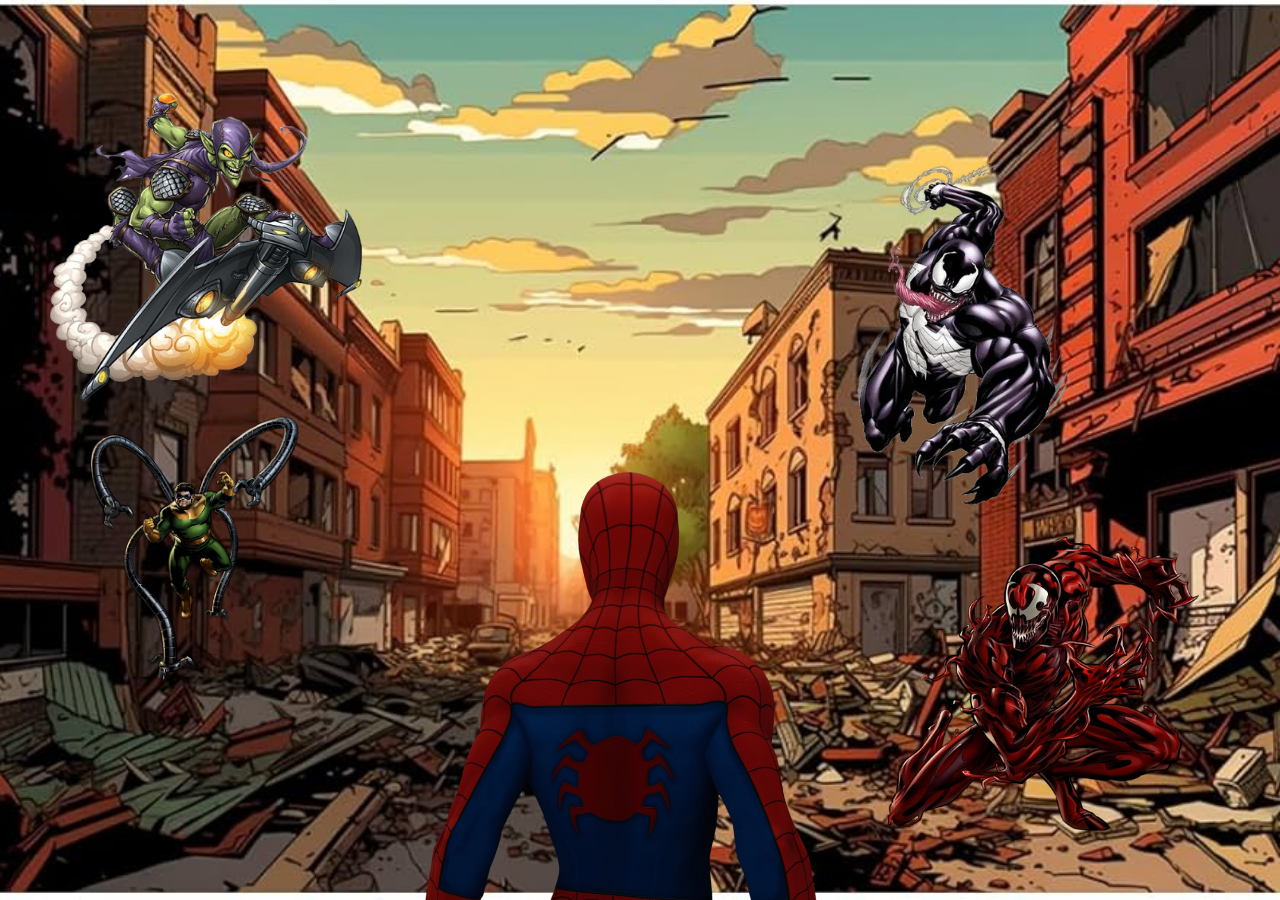
<file: svgproject/index.html>
<!DOCTYPE html>
<html>
    <link rel="preconnect" href="https://fonts.googleapis.com">
<link rel="preconnect" href="https://fonts.gstatic.com" crossorigin>
<link href="https://fonts.googleapis.com/css2?family=Bangers&family=Bitcount+Prop+Single:wght@100..900&family=Gravitas+One&display=swap" rel="stylesheet">
<head>
  <title>SAVE US SPIDER-MAN!</title>
  <link rel="stylesheet" href="style.css">
</head>
<body>

<div id="container">

<svg 
  id="scene"
  viewBox="0 0 1920 1080"
  preserveAspectRatio="xMidYMid slice"
>

  <g id="background">
    <image href="image/background.jpg"
    x="0" y="0"
     width="1920" height="1080" />
  </g>
<g id="character">
    <g id="characters">

  <image id="spiderman" href="image/spidey.png"
    x="550" y="500" width="800" />

  <text id="spiderman-text"
    x="550" y="480"
    class="label">
    SPIDER-MAN
  </text>
 <image id="doc" href="image/docock.png" 
 x="300"y="500"width="250" />

 <text id="doc-text"
 x="300" y="500"
 class="label">
 DOCTOR OCTOPUS
</text>
<image id="goblin" href="image/greengoblin.png" 
x="250" y="100" width="380" />
<text id="goblin-text"
x="250" y="250"
class="label">
GREEN GOBLIN
</text>

  <image id="venom" href="image/venom.png"
         x="1200" y="180" width="280" />

  <text id="venom-text"
        x="1200" y="160"
        class="label">
    VENOM
  </text>

  <image id="carnage" href="image/Carnage.webp"
         x="1200" y="600" width="500" />

  <text id="carnage-text"
        x="1200" y="580"
        class="label">
    CARNAGE
  </text>

</g>
  </g>
</svg>


</body>
</html>
</file>
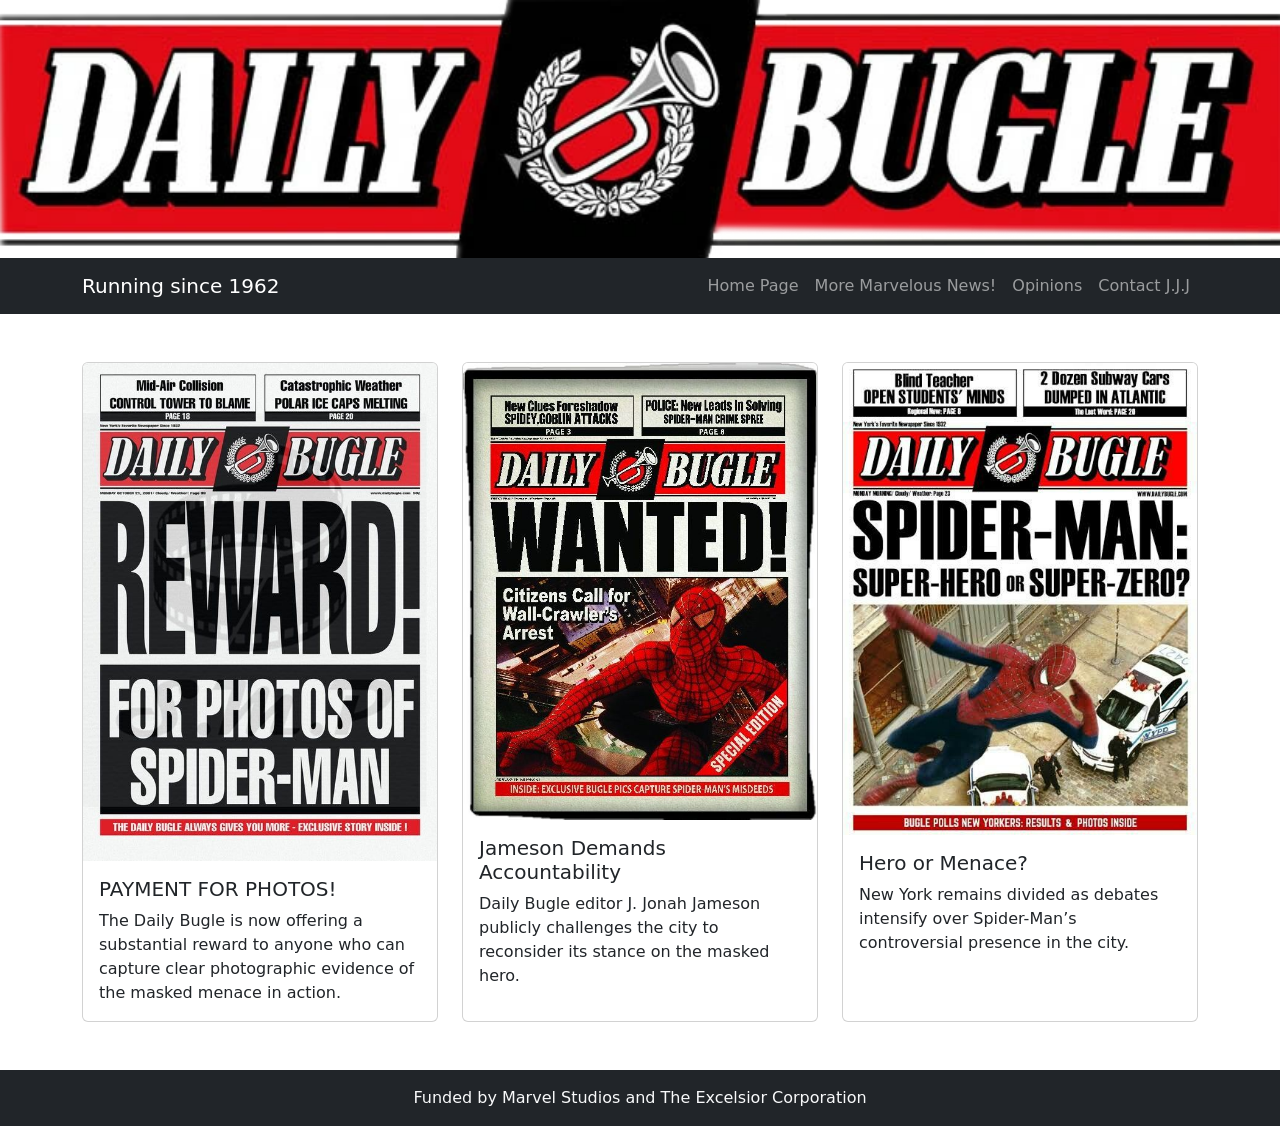
<file: Dailybugle.html>
<!DOCTYPE html>
<html lang="en">
<head>
  <meta charset="UTF-8">
  <meta name="viewport" content="width=device-width, initial-scale=1.0">
  <title>Daily Bugle</title>

  
  <link href="https://cdn.jsdelivr.net/npm/bootstrap@5.3.8/dist/css/bootstrap.min.css" rel="stylesheet">
</head>

<body>

  <header class="container-fluid p-0">
    <img src="logo.webp" alt="Daily Bugle Logo" class="img-fluid w-100">
  </header>

  <nav class="navbar navbar-expand-lg navbar-dark bg-dark">
    <div class="container">
      <a class="navbar-brand" href="#">Running since 1962</a>
      <button class="navbar-toggler" type="button" data-bs-toggle="collapse" data-bs-target="#bugleNav">
        <span class="navbar-toggler-icon"></span>
      </button>

      <div class="collapse navbar-collapse" id="bugleNav">
        <ul class="navbar-nav ms-auto">
          <li class="nav-item"><a class="nav-link" href="#">Home Page</a></li>
          <li class="nav-item"><a class="nav-link" href="#"> More Marvelous News!</a></li>
          <li class="nav-item"><a class="nav-link" href="#">Opinions </a></li>
          <li class="nav-item"><a class="nav-link" href="#">Contact J.J.J</a></li>
        </ul>
      </div>
    </div>
  </nav>

  <main class="container my-5">

    <div class="row g-4">


      <div class="col-12 col-md-6 col-lg-4">
        <div class="card h-100">
          <img src="photospider.jpg" class="card-img-top img-fluid" alt="Spider-Man article">
          <div class="card-body">
            <h5 class="card-title">PAYMENT FOR PHOTOS!</h5>
            <p class="card-text">
              The Daily Bugle is now offering a substantial reward to anyone who can capture clear photographic evidence of the masked menace in action.
            </p>
          </div>
        </div>
      </div>


      <div class="col-12 col-md-6 col-lg-4">
        <div class="card h-100">
          <img src="photospider2.jpg" class="card-img-top img-fluid" alt="Spider-Man article">
          <div class="card-body">
            <h5 class="card-title">Jameson Demands Accountability</h5>
            <p class="card-text">
              Daily Bugle editor J. Jonah Jameson publicly challenges the city to
              reconsider its stance on the masked hero.
            </p>
          </div>
        </div>
      </div>

     <div class="col-12 col-md-6 col-lg-4">
        <div class="card h-100">
          <img src="photospider3.jpg" class="card-img-top img-fluid" alt="Spider-Man article">
          <div class="card-body">
            <h5 class="card-title">Hero or Menace?</h5>
            <p class="card-text">
              New York remains divided as debates intensify over Spider-Man’s
              controversial presence in the city.
            </p>
          </div>
        </div>
      </div>
    </div>
  </main>
  <footer class="bg-dark text-light text-center py-3">
    <p class="mb-0">Funded by Marvel Studios and The Excelsior Corporation</p>
  </footer>


  <script src="https://cdn.jsdelivr.net/npm/bootstrap@5.3.8/dist/js/bootstrap.bundle.min.js"></script>

</body>
</html>
</file>
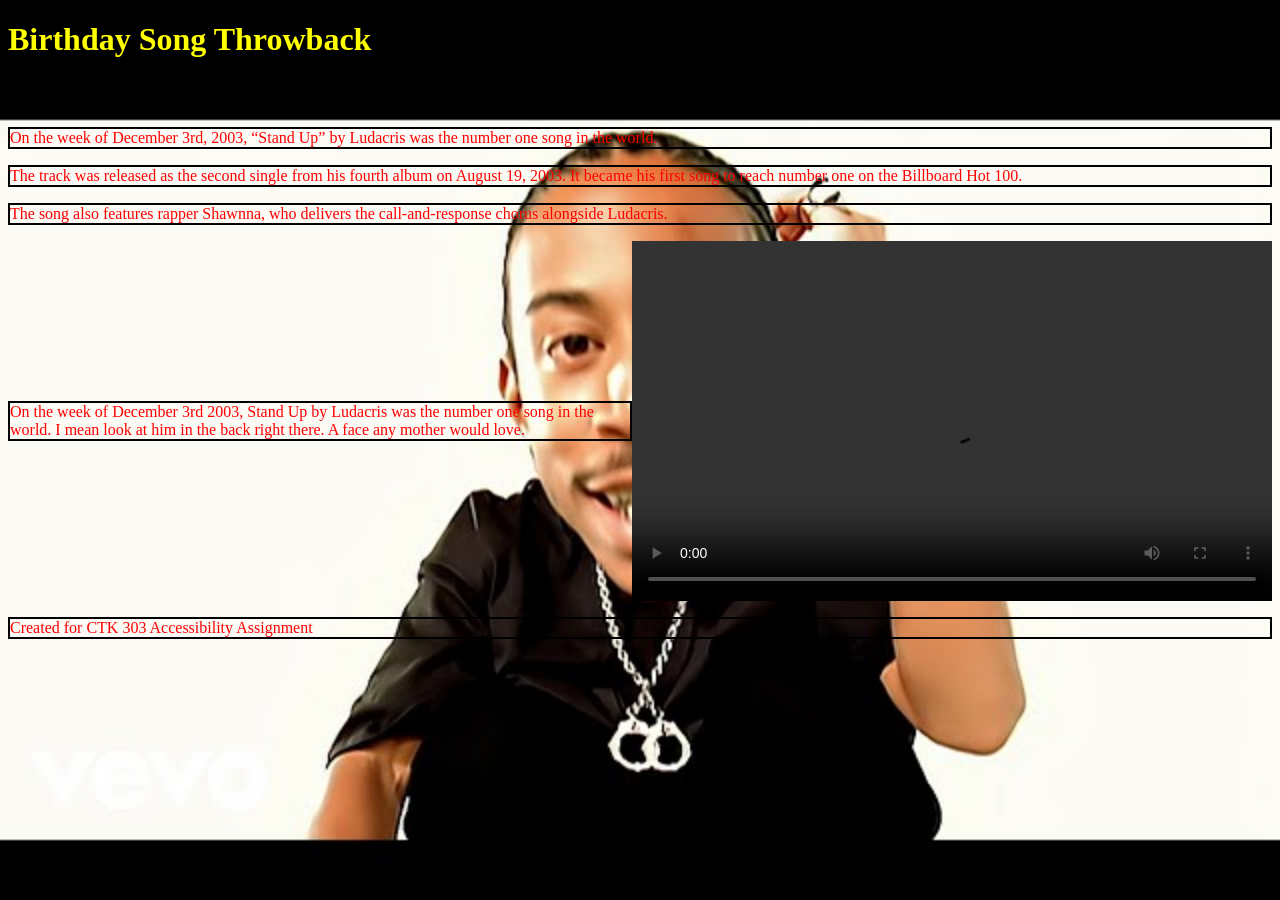
<file: birthdaysurpise/birthday.html>
<!DOCTYPE html>
<html lang="en">
<head>
    <meta charset="UTF-8">
    <meta name="viewport" content="width=device-width, initial-scale=1.0">
    <title>Birthday Song</title>

    <link rel="stylesheet" href="style.css">
</head>

<body>

    <header>
        <h1>Birthday Song Throwback</h1>
    </header>

    <main>
        <section>
     <h2>December 2003 Flashback</h2>

     <p>
      On the week of December 3rd, 2003, “Stand Up” by Ludacris was the number one song in the world.
  </p>

     <p>
      The track was released as the second single from his fourth album on August 19, 2003.
     It became his first song to reach number one on the Billboard Hot 100.
     </p>

<p>
The song also features rapper Shawnna, who delivers the call-and-response
 chorus alongside Ludacris.
 </p>

         
  
 </section>
    </main>
    <div class ="ludacrissong">
<p>On the week of December 3rd 2003, Stand Up by Ludacris was the number one song in the world. I mean look at him in the back right there. A face any mother would love.</p>
<video width="640" height="360" autoplay controls loop preload="auto">
    <source src="birthdaysong.mp4" type="video/mp4">
</video>
</div>

    <footer>
 <p>Created for CTK 303 Accessibility Assignment</p>
    </footer>

</body>
</html>
</file>
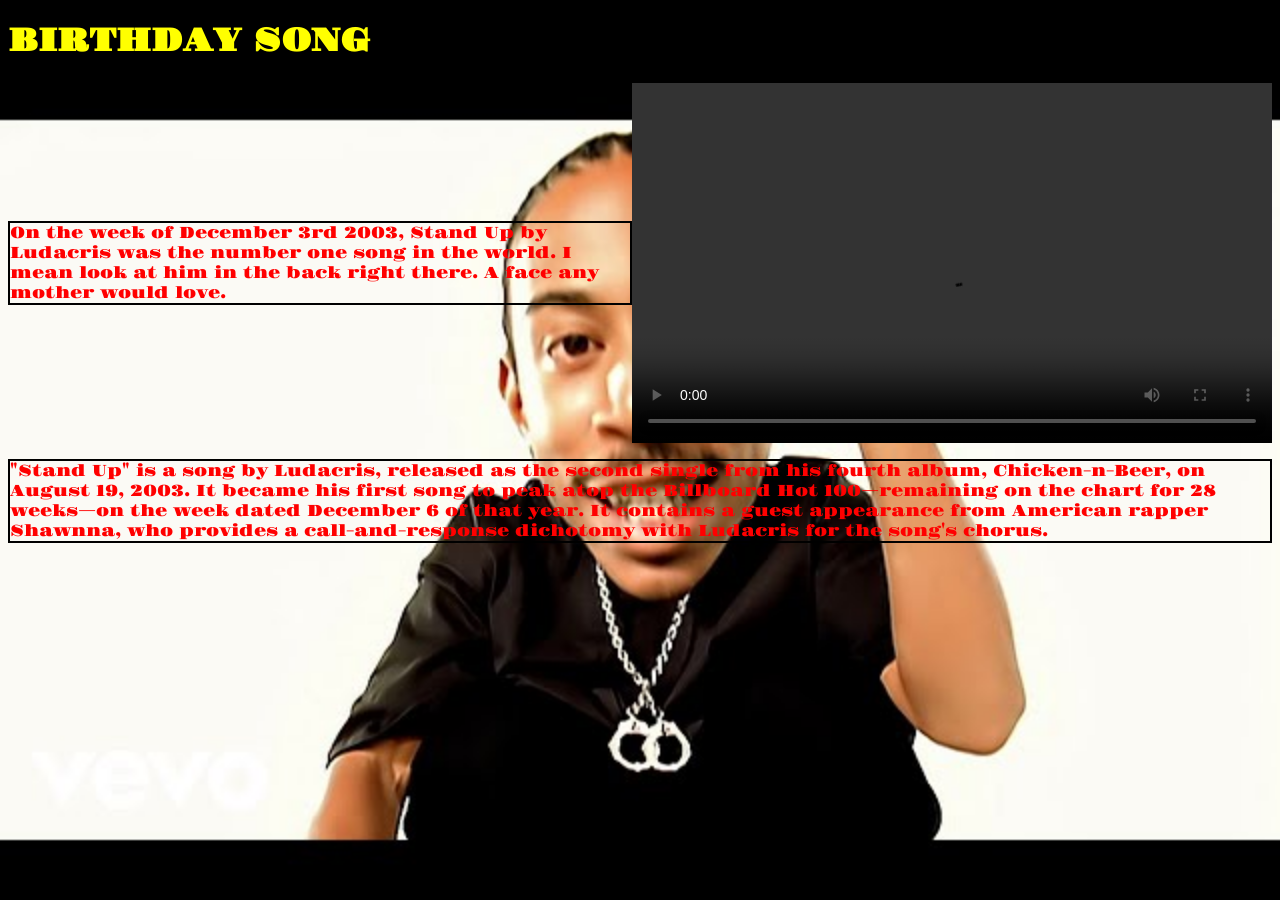
<file: birthdaysurpise/birthdays.html>
<!DOCTYPE html>
<html lang="en">
<head>
    <link rel="preconnect" href="https://fonts.googleapis.com">
<link rel="preconnect" href="https://fonts.gstatic.com" crossorigin>
<link href="https://fonts.googleapis.com/css2?family=Gravitas+One&display=swap" rel="stylesheet">
    <meta charset="UTF-8">
<title>Birthdaysongyear</title>
<link href="style.css" rel="stylesheet" type="text/css">
</head>
<body>
<h1>BIRTHDAY SONG</h1>
<div class ="ludacrissong">
<p>On the week of December 3rd 2003, Stand Up by Ludacris was the number one song in the world. I mean look at him in the back right there. A face any mother would love.</p>
<video width="640" height="360" autoplay controls loop preload="auto">
    <source src="birthdaysong.mp4" type="video/mp4">
</video>
</div>
</body><p>"Stand Up" is a song by Ludacris, released as the second single from his fourth album, Chicken-n-Beer, on August 19, 2003. It became his first song to peak atop the Billboard Hot 100—remaining on the chart for 28 weeks—on the week dated December 6 of that year. It contains a guest appearance from American rapper Shawnna, who provides a call-and-response dichotomy with Ludacris for the song's chorus. </p>

</html>
</file>
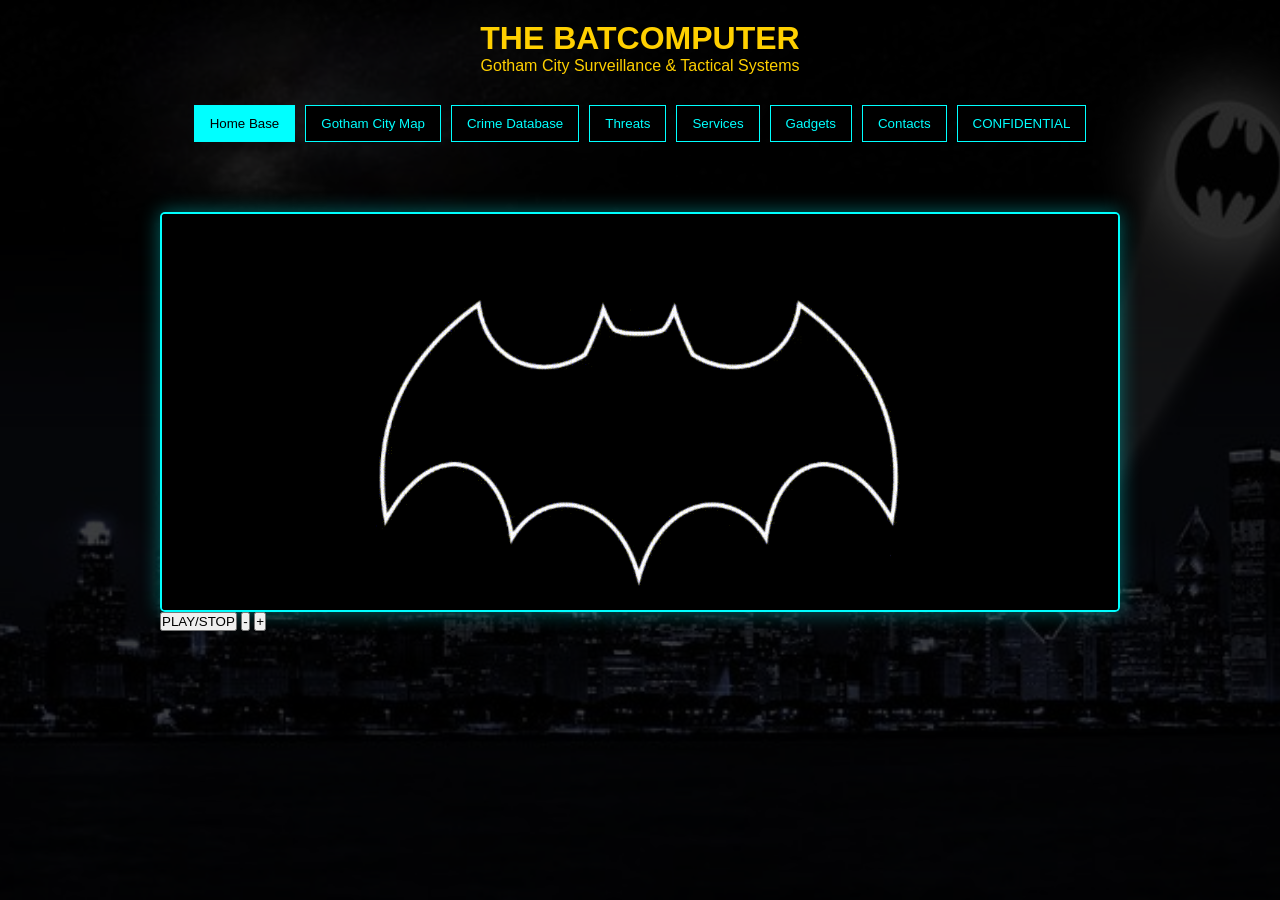
<file: finalproject/batcomputer.html>
<!DOCTYPE html>
<html lang="en">
<head>
<meta charset="UTF-8">
<meta name="viewport" content="width=device-width, initial-scale=1.0">
<title>Batcomputer Database</title>
<link rel="stylesheet" href="batcomputer.css">
</head>
<body>
<div class="overlay"></div>
<header>
<h1>THE BATCOMPUTER</h1>
<p>Gotham City Surveillance & Tactical Systems</p>
</header>
<nav>
<button class="tab active" onclick="openTab(event,'logo')">Home Base</button>
<button class="tab" onclick="openTab(event,'map')">Gotham City Map</button>
<button class="tab" onclick="openTab(event,'crime')">Crime Database</button>
<button class="tab" onclick="openTab(event,'villains')">Threats</button>
<button class="tab" onclick="openTab(event,'batmobile')">Services</button>
<button class="tab" onclick="openTab(event,'gadgets')">Gadgets</button>
<button class="tab" onclick="openTab(event,'contacts')">Contacts</button>
<button class="tab" onclick="openconfidentialcontent(event)">CONFIDENTIAL</button>
</nav>
<main>
    <section id="logo" class="tabcontent active">
        <div class="gif-container">
<img src="batman.gif" alt="Batcomputer Animation">
        </div>
    </section>
<section id="map" class="tabcontent">

  <h2>Gotham Surveillance</h2>

  <div class="map-container">
    <img src="map.webp" class="map">

    <img src="alert.gif" class="alert alert1">
    <img src="alert.gif" class="alert alert2">
    <img src="alert.gif" class="alert alert3">
    <img src="alert.gif" class="alert alert4">
    <img src="alert.gif" class="alert alert5">
    <img src="alert.gif" class="alert alert6">
    <img src="alert.gif" class="alert alert7">
    <img src="alert.gif" class="alert alert8">
    <img src="alert.gif" class="alert alert9">
    <img src="alert.gif" class="alert alert10">
    <img src="alert.gif" class="alert alert11">
    <img src="alert.gif" class="alert alert12">
    <img src="alert.gif" class="alert alert13">
    <img src="alert.gif" class="alert alert14">
    <img src="alert.gif" class="alert alert15">
  </div>
<p>NOTE FOR ROBIN: IN CASE OF A COMPROMISE, THE PASSWORD HAS BEEN SPLIT ACROSS SEPARATE DATA FILES. RECONSTRUCT THE FULL PHRASE. PASSWORD MUST BE UPPERCASE AND CONTINOUS. </p>
</section>

<section id="crime" class="tabcontent">


<h2>Gotham Crime Feed</h2>
<h3>Live Reports from Vicki Vale</h3>


<div class="card">Arkham breakout detected</div>
<div class="card">Robbery reported in Crime Alley</div>
<div class="card">Suspicious activity near Wayne Tower</div>
<div class="card">Explosive penguins reported in the sewers</div>
<div class="card">Suspicious cargo found in a LexCorp van</div>
<div class="card">Identity theft reported in the City Hall District; suspect claims to be Bruce Wayne</div>
<div class="card">Costumed clown suspect reportedly took control of a swan boat tour, rigging multiple passengers with explosive devices</div>
<div class="card">Another small Riddler trophy has been left by Gotham’s shoreline, awaiting decryption</div>
<div class="card">Sudden hallucinogenic exposure caused widespread panic in the Narrows district; aligns with prior Scarecrow-related incidents</div>
<div class="card">Black Mask is currently unaccounted for following a violent gang-related incident; multiple Red Hood sightings reported</div>
<div class="card">A red-hooded armored figure was observed dismantling a rogue cult using precise combat tactics before disappearing</div>
<div class="card">Rapid plant growth detected in restricted zones; environmental control systems responding</div>
<div class="card">Crime syndicate reportedly led by a wooden figure with a handgun; actual leadership remains under investigation</div>
<P>FIRST PASSWORD HINT: ALFRED</P>
</section>
<section id="villains" class="tabcontent">
<h2>Known Threats In Gotham</h2>
  <div class="grid">
    <div class="card villain">
      <img src="Joker.webp">
      <h3>Joker</h3>
      <p class="desc">Absolute maniac. TAKE DOWN IMMEDIATELY
      </p>
    </div>
 <div class="card villain">
      <img src="HarleyQuinn.webp">
      <h3>Harley Quinn</h3>
      <p class="desc">Harleen Quinzel. Psychiatrist turned into Joker's Girlfriend. she's almost as crazy as him. THREAT LEVEL: MEDIUM</p>
    </div>

    <div class="card villain">
      <img src="riddler.webp">
      <h3>The Riddler</h3>
      <p class="desc">Edward Nigma. Obsessed with puzzles and thinks he's intelligently dominant. THREAT LEVEL: MINIMUM</p>
    </div>

    <div class="card villain">
      <img src="Bane.webp">
      <h3>Bane</h3>
      <p class="desc">No other alias. Extremely intelligent Wrestler pumped with Venom. Broke the Bat's Back. THREAT LEVEL: DANGEROUS</p>
    </div>

    <div class="card villain">
      <img src="Penguin.webp">
      <h3>Penguin</h3>
      <p class="desc">Ozwald Cobblepot. The Crime boss of Gotham’s underground. Waddles alot. THREAT LEVEL: MINIMUM</p>
    </div>

   

    <div class="card villain">
      <img src="poisonivy.webp">
      <h3>Poison Ivy</h3>
      <p class="desc">Pamela Ivy. Once was a shy botanist, now is an Eco-terrorist. Extremely Seductive. THREAT LEVEL: IMMENSE</p>
    </div>

    <div class="card villain">
      <img src="misterfreeze.webp">
      <h3>Mr. Freeze</h3>
      <p class="desc">Victor Fries. A Crygenicist who is doing everything in his power to save his wife Nora. Extremely cold. THREAT LEVEL: DANGEROUS</p>
    </div>

    <div class="card villain">
      <img src="scarecrow.webp">
      <h3>Scarecrow</h3>
      <p class="desc">Johnathan Crane. A brilliant Pschologist who turns fear into a weapon. Created Fear Toxin.  THREAT LEVEL: DANGEROUS(mentally).</p>
    </div>

    <div class="card villain">
      <img src="Clayface.webp">
      <h3>Clayface</h3>
      <p class="desc">Basil Karlo. Was once a famous movie actor. Shape-shifts from mud. THREAT LEVEL: DANGEROUS </p>
  </div>
  <div class="card villain">
    <img src="killercroc.webp">
      <h3>Killer Croc</h3>
      <p class="desc">Waylon Jones. Has a rare condition that gives him reptilian skin. Big Teeth. TREAT LEVEL: DANGEROUS</p>
        </div>
      <div class="card villain">
    <img src="twoface.webp">
      <h3>Two-Face</h3>
      <p class="desc">Harvey Dent. Was once Gotham's District Attorney who's face was splashed with acid. Has severe split-personality disorder. THREAT LEVEL: MEDIUM </p>
      </div>
        <div class="card villain">
    <img src="raz.webp">
      <h3>Ra's Al Ghoul</h3>
      <p class="desc">Trained The Batman and holds access to the Lazarus Pit. Has a tendecy to die and come back. THREAT LEVEL: IMMENSE</p>
      </div>
       <div class="card villain">
    <img src="blackmask.webp">
      <h3>Black Mask</h3>
      <p class="desc">Roman Sionis. Gotham's Other crime boss. Never takes off that mask. THREAT LEVEL: MINIMUM</p>
      </div>
       <div class="card villain">
    <img src="victor.webp"><h3>Victor Zsasz</h3><p class="desc">Serial Killer. THREAT LEVEL: DANGEROUS</p> </div>
    <div class="card villain">
    <img src="madhatter.webp"><h3>The Mad Hatter</h3><p class="desc">Jervis Tetch. Has an obsession with the book Alice in Wonderland. around 3 hats tall. THREAT LEVEL: MINIMUM</p> </div>
       </div>
      
</section>
</div>
</section>

<section id="batmobile" class="tabcontent">

<h2>Batmobile Systems</h2>

<div class="batlayout">
  <div class="batleft">
    <img src="batmobile.gif" class="mobilegif">
    <div class="card">Top Speed: 330 MPH</div>
    <div class="card">Armor Rating: Military Grade</div>
    <div class="card">Power Core: Experimental Turbine</div>
    <div class="card">Accereration: 0 to 60 in 2.7 seconds</div>
     <div class="card">Terrain Adaptation: Urban/Offroad/Debris</div>
     <div class="card">Fitted for Pursuit and Combat</div>
  </div>
  <div class="batright">
    <img src="Batmobile Arkham Knight Art.jpg" class="mobileimage">
    

  </div>

</div>


</div>
<h3>ALL CURRENT BATSUITS</h3>
<div class="grid">
<div class="card"><img src="batsuit1.webp"><h3>Batsuit</h3><p>Standard Batman Outifit</p></div>
<div class="card"><img src="batsuit2.webp"><h3>Batsuit 52</h3><p>Outfit from the Justice League</p></div>
<div class="card"><img src="batsuit1989.webp"><h3>Batsuit 89</h3><p>Outfit for feeling Cinematic</p></div>
<div class="card"><img src="batsuit1970s.webp"><h3>Batsuit 70</h3><p>Outfit for feeling Nostalgic</p></div>
<div class="card"><img src="batsuitorigins.webp"><h3>Origin Batsuit</h3><p>Outfit from 2 years of nights</p></div>
<div class="card"><img src="batsuitflashpoint.webp"><h3>Flashpoint Batsuit </h3><p>Father would be proud.</p></div>
<div class="card"><img src="batsuitbeyond.webp"><h3>Beyond Batsuit </h3><p>Outfit for feeling Younger</p></div>
<div class="card"><img src="batsuitcomics.webp"><h3>Batsuit </h3><p>Outfit from the golden age of heroes</p></div>
<div class="card"><img src="batsuitdarkknight.webp"><h3>The Dark Knight Batsuit</h3><p>Outfit for not wearing hockey pads</p></div>
<div class="card"><img src="batmanthe.webp"><h3>The Batsuit</h3><p>Outfit if something is in the way</p></div>

</div>
<p> SECOND PASSWORD HINT: DA</p> 
</section>
<section id="gadgets" class="tabcontent">
<h2>Utilities</h2>
<h3>ALL RESOURCES AVAILABLE AND ONLINE</h3>
<div class="grid">

<div class="card"><img src="Batarang.webp" alt="Batarang"><h3>Batarang</h3><p>Precision throwing weapon</p></div>
<div class="card"><img src="sonic.webp"><h3>Sonic Batarang</h3><span>Throwing weapon that sends soundwaves around Target</span></div>
<div class="card"><img src="grapplegun.webp"><h3>Grapple Gun</h3><span>Rapid vertical movement</span></div>
<div class="card"><img src="smoke pellets.webp"><h3>Smoke Pellets</h3><span>Escape into cover</span></div>
<div class="card"><img src="emp.webp"><h3>EMP Charge</h3><span>Disables electronics</span></div>
<div class="card"><img src="sequencer.webp"><h3>Cryptographic Sequencer</h3>hacks into security terminals and monitor radio communication channels. <span></span></div>
<div class="card"><img src="Explosive.webp"><h3>Explosive Gel</h3><span>Destroys structures and Stuns enemies</span></div>
<div class="card"><img src="line.webp"><h3>Line Launcher</h3><span>Useful to get across large gaps and Traverse</span></div>
<div class="card"><img src="remote.webp"><h3>Remote Claw</h3><span>Targets Two Objects and pulls them together</span></div>
<div class="card"><img src="Shock.webp"><h3>Shock Gloves</h3><span>Specialized highly advanced gauntlets</span></div>
<div class="card"><img src="cape.webp"><h3>Cape</h3><span>Turns into a glider and can cape stun enemies</span></div>
<div class="card"><img src="detective.webp"><h3>Detective Mode</h3><span>Advanced analytical system that enhances perception and highlights clues</span></div>
<div class="card"><img src="ultility.webp"><h3>Utility Belt</h3><span>High-tech storage system worn around the waist that contains specialized tools and gadgets</span></div>
<div class="card"><img src="gel.webp"><h3>Gel Launcher</h3><span>a rifle that can be used to fire Explosive Gel</span></div>
<div class="card"><img src="shark.webp"><h3>Oceanic Repellents</h3><span>Makes Jaws go Bye Bye</span></div>
<p>FINAL PASSWORD HINT: BUTTLER </p>
</section>


<section id="contacts" class="tabcontent">

  <h2>Allied Contacts</h2>

  <div class="grid">

    <div class="card contact">
      <img src="alfred.webp">
      <h3>Alfred</h3>
      <p class="desc">Alfred Pennyworth. Long time Wayne family butler. Maintains the Batcave and helps remotely. A trusted friend.</p>
    </div>
    <div class="card contact">
      <img src="batgirl.webp">
      <h3>Batgirl</h3>
      <p class="desc">Barbra 'Oracle' Gordan. Daughter of Commissioner Gordon. Relible ally</p>
    </div>
    <div class="card contact">
      <img src="nightwing.jpg">
      <h3>Nightwing</h3>
      <p class="desc">Dick Grayson. Former Robin. Reliable ally</p>
    </div>
    <div class="card contact">
      <img src="jim.webp">
      <h3>Commissioner Gordon</h3>
      <p class="desc">Jim Gordon. GCPD Commissioner. Coordinates crime responses. Reliable ally</p>
    </div>
    <div class="card contact">
      <img src="lucius.webp">
      <h3>Lucius Fox</h3>
      <p class="desc">Wayne Enterprises technology director. Designs advanced equipment and the Batcomputer systems. Reliable ally</p>
    </div>
    <div class="card contact">
      <img src="catwoman.webp">
      <h3>Catwoman</h3>
      <p class="desc">Selina Kyle. Skilled thief who loves to flirt. CONTACT ONLY FOR EMERGENCIES </p>
    </div>
    <div class="card contact">
      <img src="damien.webp">
      <h3>Robin</h3>
      <p class="desc"> Damien Wayne. Bruce Wayne's son. CONTACT IF HE HASN'T DONE HIS HOMEWORK</p>
    </div>
    <div class="card contact">
      <img src="redhood.webp">
      <h3>Red Hood</h3>
      <p class="desc"> Jason Todd. unstable ally. LOCATION UNKNOWN</p>
    </div>
    <div class="card contact">
      <img src="superman.webp">
      <h3>Superman</h3>
      <p class="desc">Clark Kent. Lives in Metropolis. Member of the Justice League. CONTACT ONLY FOR EMERGENCIES</p>
    </div>
    <div class="card contact">
      <img src="wonder woman.webp">
      <h3>Wonder Woman</h3>
      <p class="desc">Diana Prince of Themyscira. Amazonian warrior and Justice League member. CONTACT ONLY FOR EMERGENCIES </p>
    </div>
    <div class="card contact">
      <img src="justice.webp">
      <h3>JUSTICE LEAGUE</h3>
      <p class="desc">Team of metahumans assembled for planet level threats. CONTACT ONLY FOR EMERGENCIES (or if The Flash needs a date...again)</p>
    </div>
  </div>
</section>
<section id="confidential" class="tabcontent">
  <h2 id="confidentialTitle">CONFIDENTIAL FILES</h2>
  <div class="card" id="confidentialcontent" style="display:none;">
    <h3>WELCOME BRUCE WAYNE</h3>
     <h3 class="alerttitle">CONTENGENCY PLAN FOR THE JUSTICE LEAGUE</h3>

<p class="alertlevel">ACCESS LEVEL: OMEGA</p>

<p>
Should any of the core members of the league turn rogue, we need to have plans in place to handle each and every one of us should we become a threat. The members of the League are my teammates. But we need to be prepared for the worst always. -BW
</p>


  <div class="card contact">
    <img src="supermansymbol.jpg" class="imgsuper">
    <h3>LAST SON</h3>
    <p class="desc">
        If Superman ever becomes a threat to the planet, the following protocols will need to be enacted to ensure our survival: The sample of green kryptonite in vaults 7b provided by Superman himself will incapacitate him with brief exposure, and prolonged exposure would in all probability be fatal.
  </p>
  </div>

  <div class="card contact">
    <img src="wonderwomansymbol.png" class="imgwonder">
    <h3>OLYMPUS</h3>
    <p class="desc">
      Diana is a good friend, which is just one reason it would be difficult to face her in combat. Should she turn against the League, it's not a thought I relish, but if it must be done, the following strategy could be useful. If she could be convinced that she is fighting an equal, she could then theoretically be trapped in an unending cycle of combat against a phantom opponent. Must investigate feasibility of neural virtual reality technology.
    </p>
  </div>

  <div class="card contact">
    <img src="martianmanhunter.webp" class="imgmartian">
    <h3>RED SANDS</h3>
    <p class="desc">
      Jean Jones, the Manhunter from Mars, is the heart and soul of the Justice League. However, his strength and speed make him a formidable opponent. Should he ever turn against us, his vulnerability to fire would be hard to exploit in a defensive position. However, research suggests that a nanite virus spiked with magnesium would cause his skin to combust in contact with the air, neutralizing him as a threat.  </p>
  </div>

  <div class="card contact">
    <img src="greenlantern.jpg" class="imglantern">
    <h3>LIME LAMP</h3>
    <p class="desc">
      The ring of a Green Lantern is the most powerful weapon in the universe, limited only by the imagination of the bearer. The ring cannot be separated from the wielder except in the event of their death, and the ring's natural defenses prevent direct attack. But in order to use the ring, the core member needs to be able to see what they are doing. While an attack on the eyes would be ill-advised due to the defenses of the ring, see table 38 be for full offensive lists and their attendant probabilities of success. Research indicates that a posthypnotic suggestion could be planted into the Green Lantern psyche, causing them to believe themselves blind. The ring would then make them blind and forced by their own willpower. Must test out this theory on Guy Gardner.
    </p>
  </div>

  <div class="card contact">
    <img src="league.jpg" class="imgleague">
    <h3>OTHER MEMBERS</h3>
    <p class="desc">
     Basic counters to other JLA members require further research. Flash: Paralysis. Green Arrow: Mobilize one of his arms. Zatanna: Trachea trauma. Red Tornado: EMP firestorm phantom zone; lack of raw materials should nullify his powers. Aquaman: Hydrophobia; investigate modification of Scarecrow's fear toxin. Black Canary: Tear gas, if administered quickly enough, should cut off her ability to speak and scream. Alternatively, I have recordings of her scream, which if played back at equal intensity, can cancel out the sound waves.
    </p>
  </div>

  <div class="card contact">
    <img src="batsym.jpg" class="imgbat">
    <h3>DETECTIVE</h3>
    <p class="desc">
       If these contingency plans are discovered in the wake of my being incapacitated, please understand this has to be done for each of us. While Batman is a master strategist and combatant, he is only human. The best way to disable his strategic abilities would be to distract him. His parents are an excellent blind spot, as is his endless crusade to protect the innocent. Taking hostages is a good distraction, particularly if they are friends or family. Think carefully before you do this.
   </p>
  </div>

</div>



</section>

</section>
</div>
</section>
 <audio id="bg-music" loop>
  <source src="batcavesounds.mp3" type="audio/mpeg">
</audio>

<div class="audio-controls">
  <button onclick="toggleMusic()">PLAY/STOP</button>
  <button onclick="volumeDown()">-</button>
  <button onclick="volumeUp()">+</button>
</div>
</main>
<script src="script.js"></script>

</body>
</html>
</file>
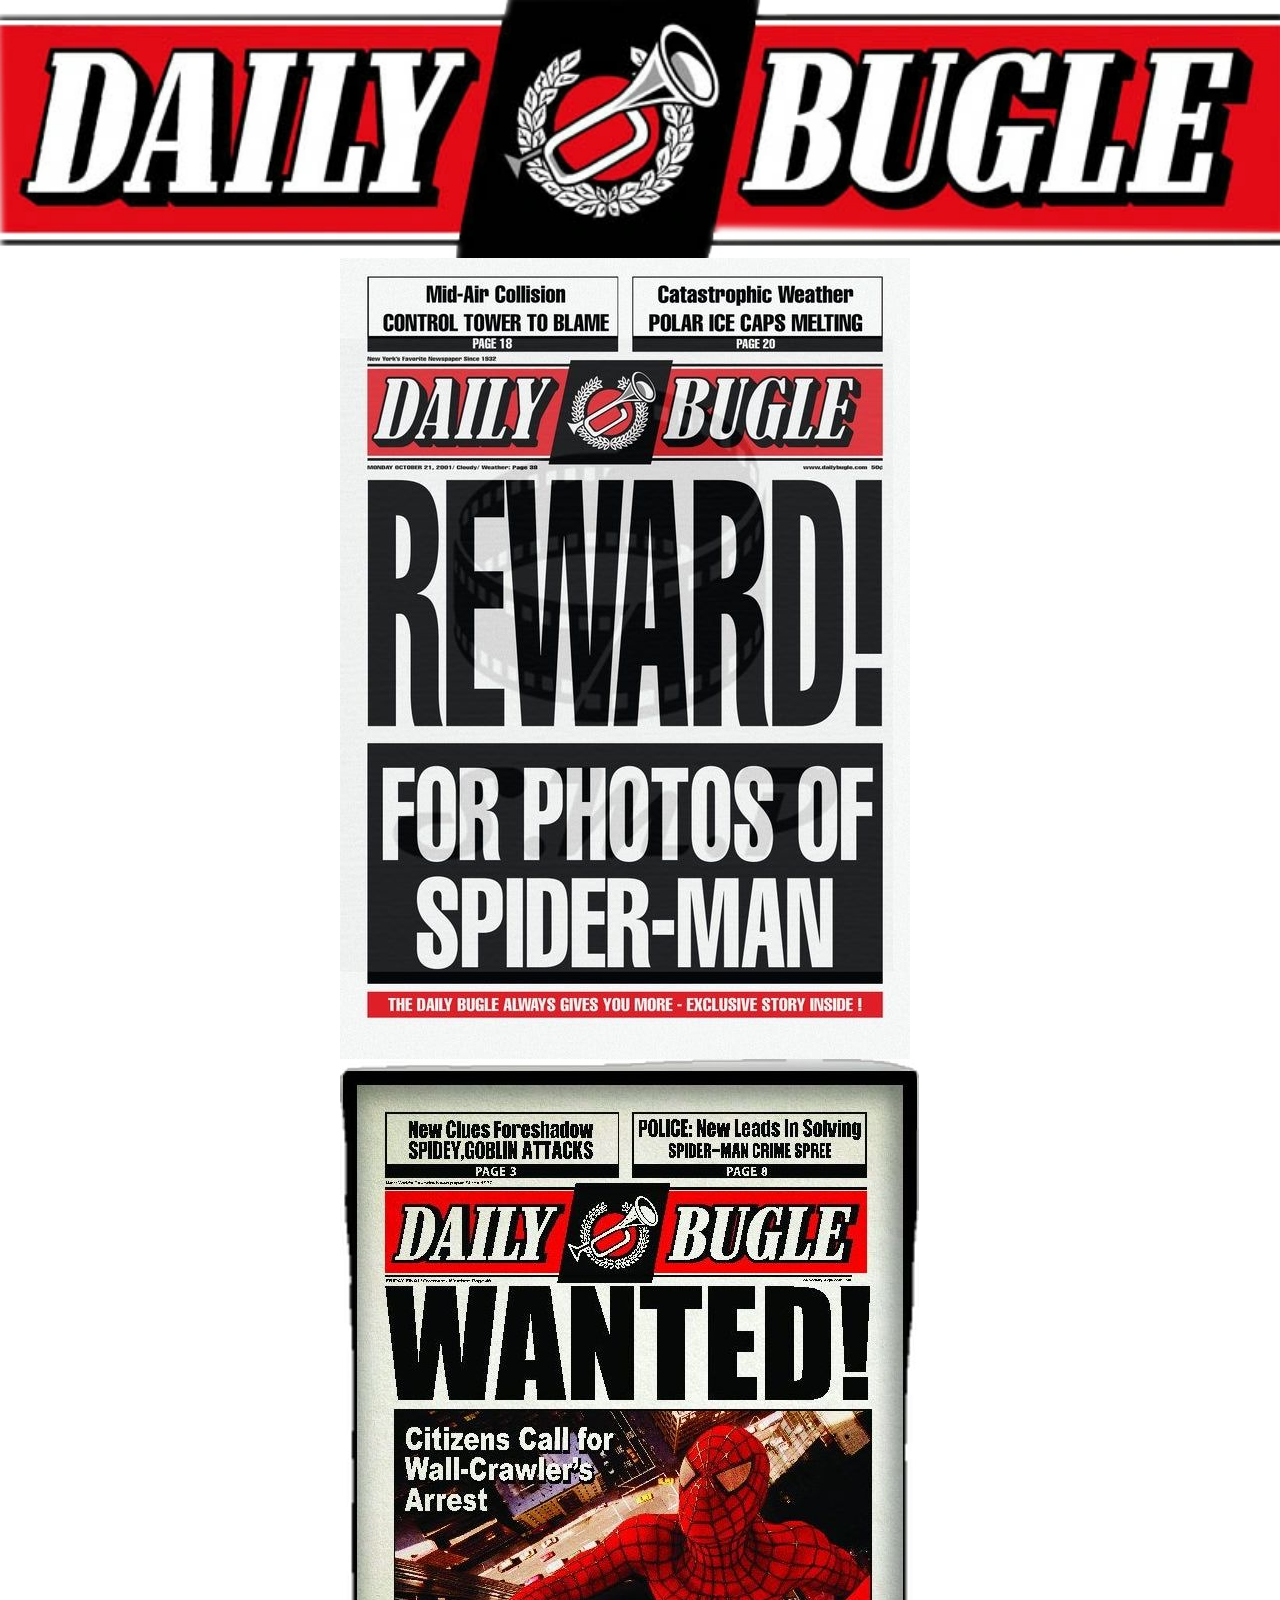
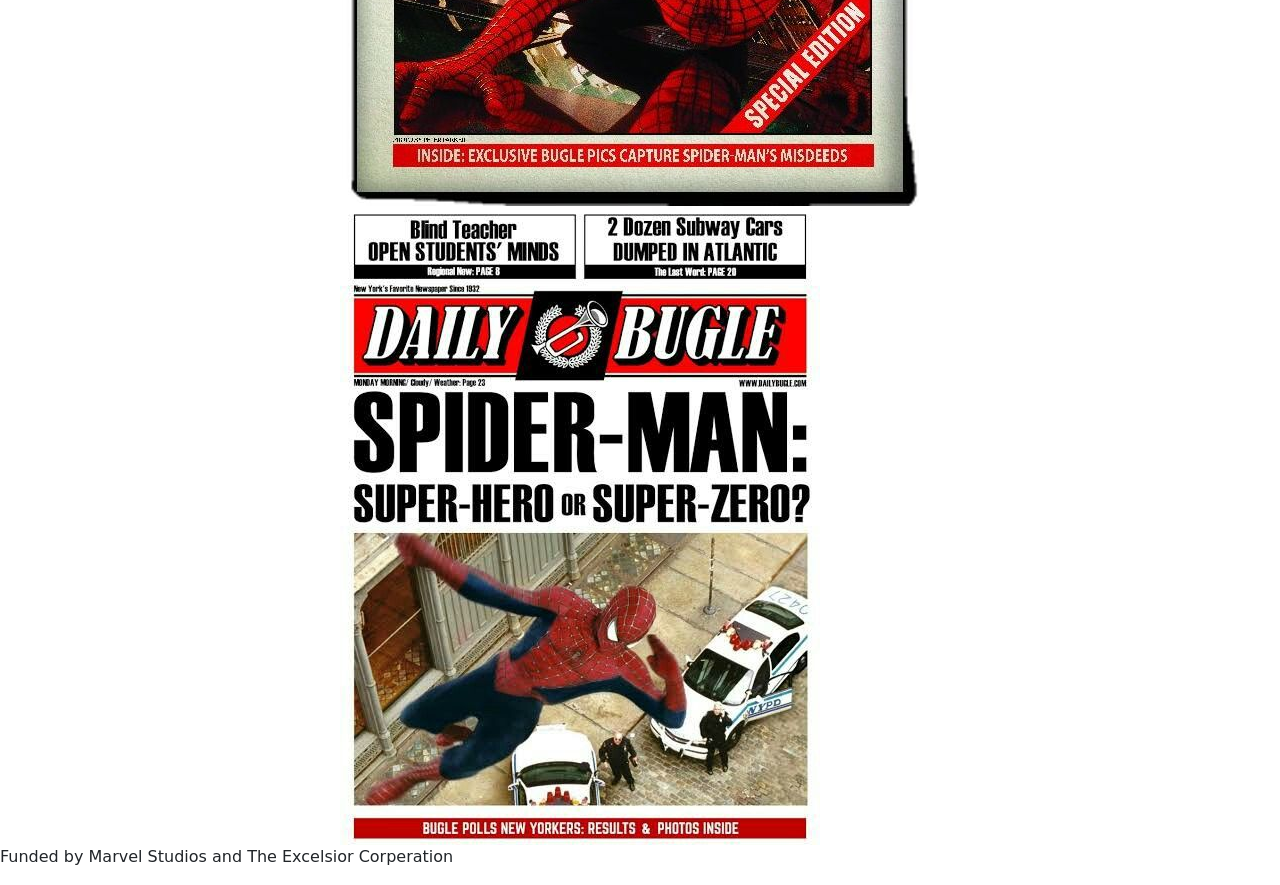
<file: Responsiveassignment/mainpage.html>
<!DOCTYPE html>
<html lang="en">
<head>
  <meta charset="UTF-8">
  <meta name="viewport" content="width=device-width, initial-scale=1.0">
  <title>Daily Bugle Website</title>
   <link href="https://cdn.jsdelivr.net/npm/bootstrap@5.3.8/dist/css/bootstrap.min.css" rel="stylesheet" integrity="sha384-sRIl4kxILFvY47J16cr9ZwB07vP4J8+LH7qKQnuqkuIAvNWLzeN8tE5YBujZqJLB" crossorigin="anonymous">

  <link rel="stylesheet" href="mainpage.css">
</head>
<body>
<header class="site-header">
<img
src="logo.webp"
alt="Daily Bugle Logo"
class="logo">
</header>


    <main class="article">
<article class="article">
<img src="photospider.jpg"  alt="Daily Bugle Spider-Man article">
</article>
<article class="article">
      <img src="photospider2.jpg" alt="Daily Bugle Spider-man article">
    </article>

    <article class="article">
      <img src="photospider3.jpg" alt="Daily Bugle Spider-Man article">
    </article>


    </main>
    <footer>
        <p>Funded by Marvel Studios and The Excelsior Corperation</p>
    </footer>
      <script src="https://cdn.jsdelivr.net/npm/bootstrap@5.3.8/dist/js/bootstrap.bundle.min.js" integrity="sha384-FKyoEForCGlyvwx9Hj09JcYn3nv7wiPVlz7YYwJrWVcXK/BmnVDxM+D2scQbITxI" crossorigin="anonymous"></script>
      
</body>
</html>
</file>
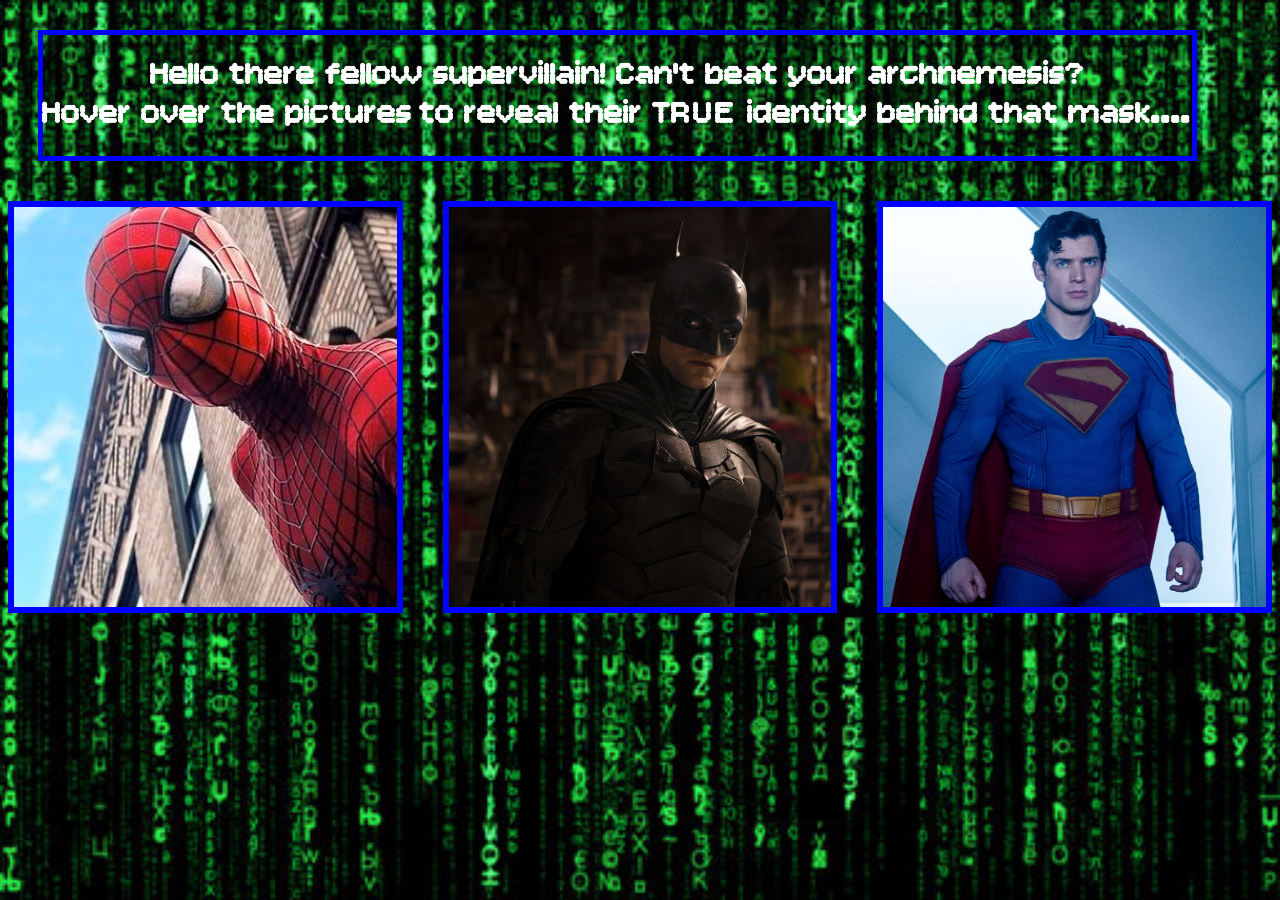
<file: villainwebsite/secret.html>
<html>
    <head>
        <link rel="preconnect" href="https://fonts.googleapis.com">
<link rel="preconnect" href="https://fonts.gstatic.com" crossorigin>
<link href="https://fonts.googleapis.com/css2?family=Bitcount+Prop+Single:wght@100..900&family=Gravitas+One&display=swap" rel="stylesheet">
        <title>YOUR FAVORITE HERO'S SECRET IDENTITY</title>
        <link href="secret.css" rel="stylesheet" type="text/css">
    </head>
    <body>
        <div class="title">
<h1>Hello there fellow supervillain! Can't beat your archnemesis?<br>
Hover over the pictures to reveal their TRUE identity behind that mask....</h1>
</div> 
<div class="heroesarescum">
<div class="hero">

    <img src="spiderman.jpg" class="hero-img spider">
    <img src="peterparker.jpg" class="hero-img hover-img peter">
</div>
<div class="hero">
            <img src="batman.jpeg" class="hero-img">
            <img src="brucewayne.jpg" class="hero-img hover-img">
        </div>
<div class="hero">
            <img src="superman.jpeg" class="hero-img">
            <img src="clarkkent.jpeg" class="hero-img hover-img">
        </div>
</div>


</body>
</html>
</file>
<file: svgproject/style.css>
#scene {
  width: 100vw;
  height: 100vh;
  display: block;
}
.gravitas-one-regular {
  font-family: "Gravitas One", serif;
  font-weight: 400;
  font-style: normal;
}

#doc, #venom, #carnage, #goblin, #spider{
  transition: transform 0.3s ease;
  transform-origin: center;
  cursor: pointer;
}

#doc:hover {
  transform: scale(1.2);
}

#venom:hover {
  transform: scale(1.2);
}

#carnage:hover {
  transform: scale(1.2);
}

#goblin:hover {
    transform: scale(1.2);
}
html, body {
  margin: 0;
  width: 100%;
  height: 100%;
}

#container {
  position: relative;
  width: 100vw;
  height: 100vh;
}

#scene {
  width: 100%;
  height: 100%;
}

#characters image {
  transition: transform 0.3s ease;
  transform-origin: center;
  cursor: pointer;
}

#characters image:hover {
  transform: scale(1.2);
}

#spiderman:hover #info-box #name {
  content: "Spider-Man";
}

.label {
  font-size: 80px;
  font-weight: bold;
  fill: blue;
  opacity: 0;
  pointer-events: none;
  transition: opacity 0.3s ease, transform 0.3s ease;
  transform: translateY(20px);
}
#spiderman:hover + #spiderman-text {
  opacity: 1;
  transform: translateY(0);
}

#venom:hover + #venom-text {
  opacity: 1;
  transform: translateY(0);
}

#carnage:hover + #carnage-text {
  opacity: 1;
  transform: translateY(0);
}

#doc:hover + #doc-text{
    opacity: 1;
    transform: translateY();
}
#goblin:hover + #goblin-text {
    opacity: 2;
    transform: translateY(0);
}

#spiderman-text {
  fill: red;
  font-family: "Gravitas One", serif;
  
}

#venom-text {
  fill: black;
  font-family: "Gravitas One", serif;
}

#carnage-text {
  fill: rgb(255, 0, 0);
  
}

#doc-text {
  fill: yellowgreen;
}

#goblin-text {
  fill: green;
}
</file>
<file: birthdaysurpise/style.css>
h1 {

    font-family: "Gravitas One", serif; 
color:yellow;
}
p {
     font-family: "Gravitas One", serif; 
color:red;
border:2px solid black;

}
body {
    background-image: url("ludababy.jpg");
    background-repeat: no-repeat;
    background-size: cover;
}

.ludacrissong{
    display: flex;
    justify-content: center;
    align-items: center;
}
</file>
<file: finalproject/batcomputer.css>
* {
  margin: 0;
  padding: 0;
  box-sizing: border-box;
  font-family: Arial;
}

body {
 background: url("gotham.jpg") no-repeat center center fixed;
  background-size: cover;
  color: rgb(244, 244, 244);
}


.overlay {
  position: fixed;
  inset: 0;
  background: rgba(0,0,0,0.75);
  z-index: -1;
}

header {
  text-align: center;
  padding: 20px;
  color: #ffd000;
}

nav {
  display: flex;
  justify-content: center;
  gap: 10px;
  margin: 10px 0;
}

.tab {
  background: black;
  color: cyan;
  border: 1px solid cyan;
  padding: 10px 15px;
  cursor: pointer;
}

.tab.active {
  background: cyan;
  color: black;
}

main {
  max-width: 1000px;
  margin: auto;
  padding: 20px;
}
.villain .desc {
  display: none;
  margin-top: 10px;
  color: #aaa;
  font-size: 0.9rem;
}

.villain.show-desc .desc {
  display: block;
}
img {
  width: 100%;
  height: 180px;
  object-fit: cover;
  display: block;
}
img[src="Joker.webp"] {
  object-position: top center;
}

img[src="HarleyQuinn.webp"] {
  object-position: top center;
}
img[src="jim.webp"]{
    object-position: top center;
}
.tabcontent {
  display: none;
}

.tabcontent.active {
  display: block;
}

.card {
  background: rgba(0,0,0,0.7);
  padding: 15px;
  margin: 10px 0;
  border-left: 3px solid cyan;
}

.grid {
  display: grid;
  grid-template-columns: repeat(auto-fit, minmax(180px, 1fr));
  gap: 15px;
}


img {
  width: 100%;
  height: 180px;
  object-fit: cover;
  border-radius: 5px;
}
.contact {
  cursor: pointer;
  transition: 0.2s;
}

.contact .desc {
  display: none;
  margin-top: 10px;
  font-size: 0.85rem;
  color: #9fdcff;
  line-height: 1.4;
}

.contact.show .desc {
  display: block;
}

.contact:hover {
  transform: scale(1.02);
  box-shadow: 0 0 20px rgba(0,255,255,0.4);
}
.gif-container {
  display: flex;
  justify-content: center;
  margin-top: 40px;
}

.gif-container img {
  width: 100%;
  max-width: 1200px; 
  height: 400px;
  border: 2px solid cyan;
  box-shadow: 0 0 20px rgba(0,255,255,0.4);
  display: block;
  margin: 0 auto;
}
.batlayout{
  display:flex;
  gap: 20px;
  align-items: flex-start;
}
.batleft{
  flex: 1;
}
.mobilegif{
  width: 600px;
  height: 300px;
  border: 2px solid cyan;
  box-shadow: 0 0 10px rgba(0,255,255,0.4);
}
.batright{
  flex:2;
}
.mobileimage{
  width:400px;
  max-width:900px;
  height: 600px;
  border: 2px solid cyan;
   box-shadow: 0 0 10px rgba(0,255,255,0.4);

}
.map-container {
  position: relative;
  width: 100%;
  max-width: 1200px;;
  margin: auto;
}

.map {
  width: 100%;
  height:auto;
  display: block;
}

.alert {
  width: 100px;
  height: auto;
  animation: pulse 1s infinite;
  position: absolute;
  z-index:10;
  pointer-events:none;
}

.alert1 {
  top: 120px;
  left: 200px;
}

.alert2 {
  top: 300px;
  left: 500px;
}

.alert3 {
  top: 300px;
  left: 100px;
}
.alert4{
    top:1350px;
    left: 600px;
}

.alert5{
    top:400px;
    left: 700px;
}
.alert6{
    top:1200px;
    left: 400px;
}
.alert7{
    top:700px;
    left: 455px;
}
.alert8{
    top:1000px;
    left: 500px;
}

.alert9{
    top:1200px;
    left: 400px;
}
.alert10{
    top:100px;
    left: 400px;
}
.alert11{
  top: 200px;
  left: 750px;
}
.alert12{
 top: 350px;
  left: 250px;
}
.alert13{
 top: 1100px;
  left: 750px;
}
.alert14{
 top: 1200px;
  left: 620px;
}
.alert15{
 top: 1500px;
  left: 50px;
}
@keyframes pulseRed {
  0% { opacity: 1; }
  50% { opacity: 0.5; }
  100% { opacity: 1; }
}

.alerttitle {
  color: red;
  text-transform: uppercase;
  letter-spacing: 2px;
  text-shadow: 0 0 10px red;
  font-size: 1.4rem;
 

}

.alertlevel {
  color: cyan;
  font-weight: bold;
  text-transform: uppercase;
  letter-spacing: 3px;
  text-shadow: 0 0 8px cyan;
}


#confidentialTitle {
  text-align: center;
  margin-top: 20px;
}


.granted {
  color: cyan;
  text-shadow: 10px cyan;
  animation: pulseRed 1.5s infinite;
}

.denied {
  color: rgb(255, 0, 0);
  text-shadow: 400px rgb(255, 0, 0);
  font-size: 200px;
  
   animation: pulseRed 1.5s infinite;
}

.imgsuper{
 width:900px;
 height: 400px;
}

.imgwonder{
 width:900px;
 height: 400px;
}
.imgmartian{
 width:900px;
 height: 400px;
}
.imglantern{
 width:900px;
 height: 400px;
}
.imgleague{
 width:900px;
 height: 400px;
}
.imgbat{
 width:900px;
 height: 400px;
}
</file>
<file: Responsiveassignment/mainpage.css>
body {
  margin: 0;
}

img {
  max-width: 100%;
  height: auto;
  display: block;
}
.article {
  width: 100%;
  max-width: 700px; 
   margin: 0 auto;
}

.site-header {
  width: 100%;
}

.logo {
  width: 100%;
  max-width: 100%;
  height: auto;
  display: block;
}

.articles {
  display: flex;
  flex-direction: column;
  justify-content: center;
   flex-wrap: wrap;
  align-items: center;
  gap: 2rem;
  padding: 2rem;
  max-width: 1400px;   
  margin: 20 auto;     

}

@media (max-width: 900px) {
  .articles {
    padding: 1rem;
  }
}

@media (min-width: 1200px) {
  .articles {
    flex-direction: row;
    flex-wrap: wrap;
    justify-content: center;
  }

  .article {
    max-width: 600px;
    
  }
}
</file>
<file: villainwebsite/secret.css>
body {
    background-image: url("hack.jpg");
    background-repeat: no-repeat;
    background-size: cover;
}
h1 {

    font-family:"Bitcount Prop Single", system-ui;
}
.title{
    color: white;
    border: 5px solid blue;
    padding: 20px 30 px;
    margin: 30px;
    width: fit-content;
    text-align: center;
}
.heroesarescum {
    display: flex;
    justify-content:center;
    gap: 40px;
    margin-top:40px;
}
.hero{
    position: relative;
    width:400px;
    height: 400px;
    border: 6px solid blue;
    overflow: hidden;
}
.hero-img {
    width: 100%;
    height: 100%;
    object-fit: cover;
}


.hover-img {
    position: absolute;
    top: 0;
    left: 0;
    opacity: 0;
    transition: opacity 0.5s ease;
}


.hero:hover .hover-img {
    opacity: 1;
}
.peter {
    object-position: center 10%;
}
.spider {
    object-position: left 10%;
    
}
</file>
